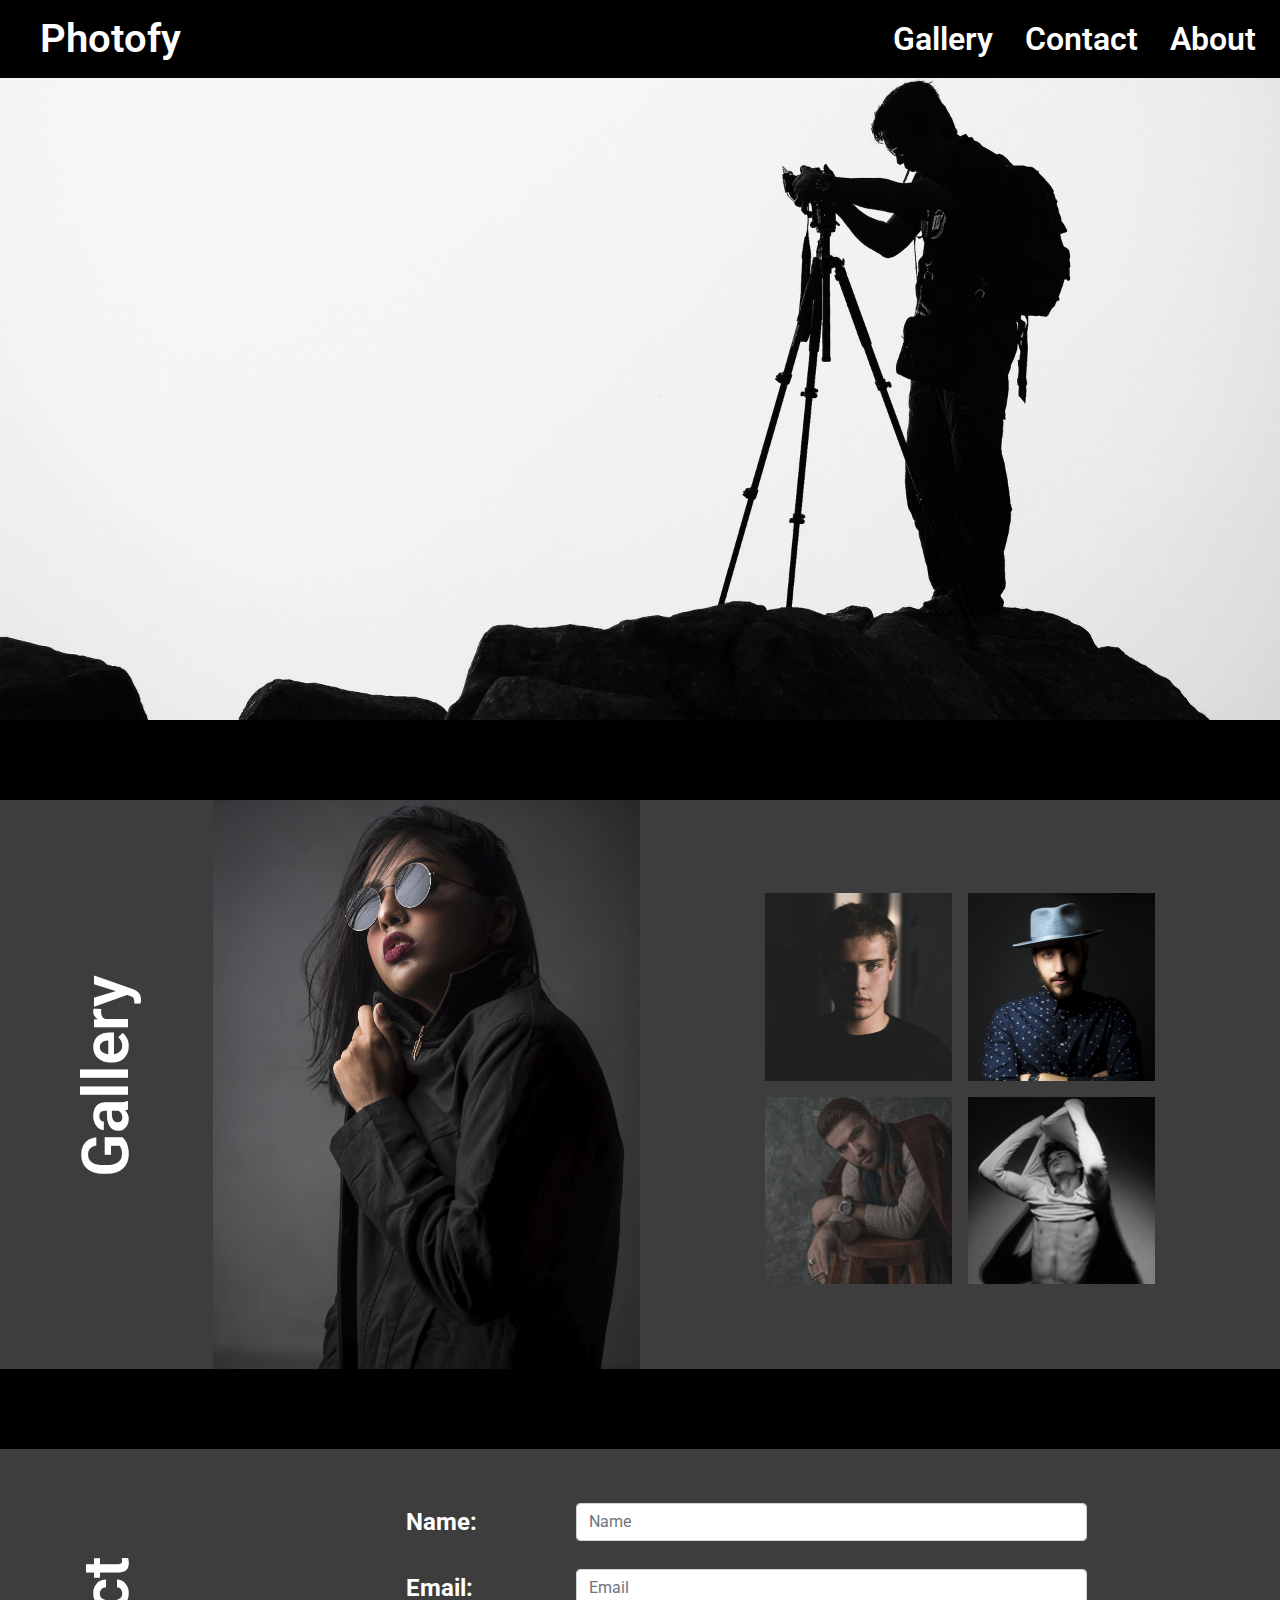
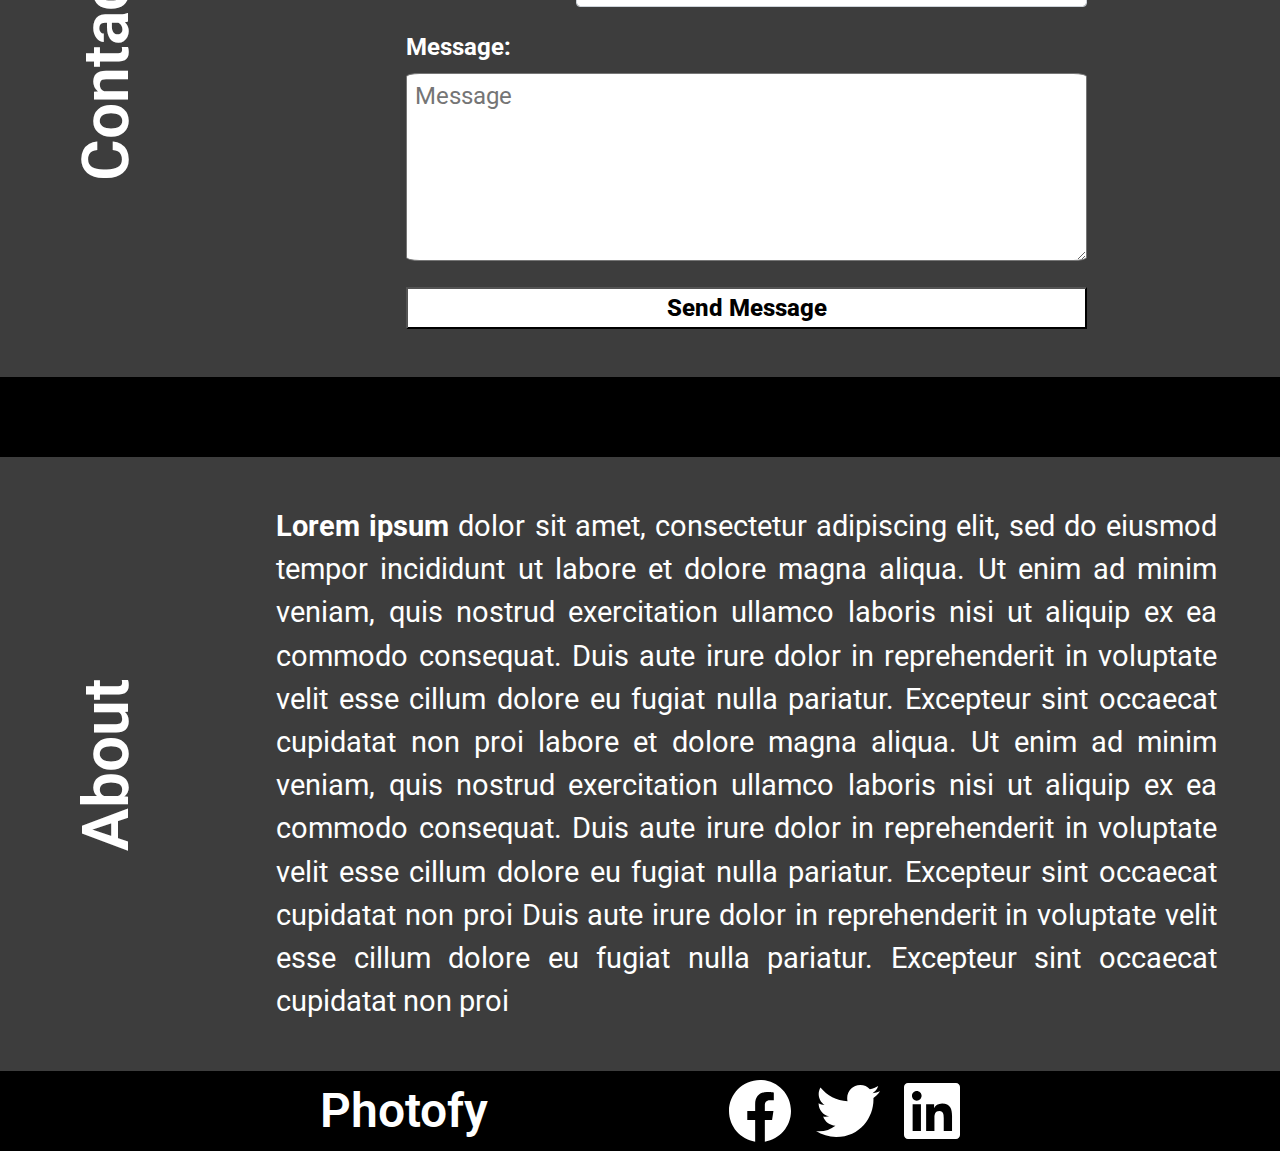
<file: index.html>
<!DOCTYPE html>
<html lang="en">
<head>
    <meta charset="UTF-8">
    <meta name="viewport" content="width=device-width, initial-scale=1.0">
    <meta http-equiv="X-UA-Compatible" content="ie=edge">
    <link rel="shortcut icon" href="img/favicon.png">
    <link rel="stylesheet" href="bootstrap.min.css">
    <link rel="stylesheet" href="styles.css">
    <link href="https://fonts.googleapis.com/css?family=Roboto&display=swap" rel="stylesheet">
    <script type="text/javascript" src="all.js"></script>

    <title>Photofy</title>
</head>
<body>
    <nav class="navigation navbar navbar-expand-lg pt-1 pb-1 position-absolute my-auto" style="z-index: 1000; width:100%;background-color: black!important;">
        <a href="#" class="navbar-brand ml-4 brand ">Photofy</a>

        <button class="navbar-toggler" style="height: 100%" type="button" data-toggle="collapse" data-target="#navbarSupportedContent" aria-controls="navbarSupportedContent" aria-expanded="false" aria-label="Toggle navigation">
                <span><i class="fa fa-bars fa-2x text-white burger"></i></span>
        </button>

        <div class="collapse navbar-collapse" id="navbarSupportedContent">
            <ul class="navbar-nav d-flex flex-column flex-lg-row ml-lg-auto w-100 justify-content-around align-items-center justify-content-lg-end" style="background-color: black">
                <li class="navbar-item">
                    <a href="#gallery" class="nav-link">Gallery</a>
                </li>
                <li class="navbar-item ml-lg-3">
                    <a href="#contact" class="nav-link">Contact</a>
                </li>
                <li class="navbar-item ml-lg-3">
                    <a href="#about" class="nav-link">About</a>
                </li>
            </ul>
        </div>
    </nav>
    <div id="carouselslides" class="carousel slide" data-ride="carousel">
        <div class="carousel-inner">
            <div class="carousel-item active">
                <img src="img/1.jpg" class="d-block w-100" alt="">
            </div>
            <div class="carousel-item">
                    <img src="img/2.jpg" class="d-block w-100" alt="">
            </div>
            <div class="carousel-item">
                    <img src="img/3.jpg" class="d-block w-100" alt="">
            </div>
        </div>
    </div>

    <div class="section-break d-lg-block d-none" id="gallery"></div>

    <div class="container-fluid" style="background-color: #3D3D3D">
        <div class="row">
            <div class="col-lg-2 text-rotate m-auto text-center headings">Gallery</div>

            <div class="col-lg-4 col-6 m-auto  p-0"><img class="w-100" src="img/5.jpg"></div>

            <div class="col-lg-6 m-auto ">
            <div class="container ">
                <div class="row">
                    <div class="col-2 p-2"></div>
                    <div class="col-4 p-2"><img src="img/6.jpg" class="w-100 " alt=""></div>
                    <div class="col-4 p-2"><img src="img/7.jpg" class="w-100 " alt=""></div>
                </div>
                <div class="row">
                        <div class="col-2 p-2"></div>
                        <div class="col-4 pt-2 px-2"><img src="img/8.jpg" class="w-100 " alt=""></div>
                        <div class="col-4 pt-2 px-2"><img src="img/9.jpg" class="w-100 " alt=""></div>
                </div>
            </div>
            </div>
        </div>
    </div>

    <div class="section-break d-lg-block d-none" id="contact"></div>

    <div class="container-fluid pb-5" style="background-color: #3D3D3D;padding: rem 0;">
            <div class="row">
                <div class="col-lg-2 text-rotate m-auto text-center headings">Contact</div>
    
                <div class="col-lg-10 font-weight-bold m-auto pt-5" style="color: white;font-size: 1.5rem;" >
                    
                    <form action="" class="" style="position: relative;top: 15%">

                        <div class="form-group row">

                            <div class="col-md-2"></div>
                            <div class="col-md-8 d-flex justify-content-between align-items-center">
                                <label for="name" class="col-form-label">Name:</label>
                                <div class="w-75"><input type="text" class="form-control" id="name" placeholder="Name" style=""></div> 
                            </div>
                        </div>

                        <div class="form-group row">
                            <div class="col-md-2"></div>
                            <div class="col-md-8 d-flex justify-content-between align-items-center">
                                <label for="email" class="col-form-label">Email:</label>
                                <div class="w-75"><input type="email" class="form-control" id="email" placeholder="Email"></div> 
                            </div>
                        </div>



                        <div class="form-group row">
                            <div class="col-md-2"></div>
                            <div class="col-md-8 mt-0">
                                <label for="textarea" class=" col-form-control mt-0">Message:</label>
                                <textarea name="message" id="textarea" cols="" rows="5" class="message-textarea px-2 pt-1 w-100" placeholder="Message"></textarea>
                            </div>
                        </div>

                        <div class="row">
                            <div class="col-md-2"></div>
                            <div class="col-md-8"><button class="w-100 message-button">Send Message</button></div>
                        </div>
                    </form>
                    
                </div>

            </div>
        </div>


        <div class="section-break d-lg-block d-none" id="about"></div>


        <div class="container-fluid" style="background-color: #3D3D3D;">
        <div class="row">
            <div class="col-lg-2 text-rotate m-auto text-center headings">About</div>
            <div class="col-lg-10 ">
            <p class="my-auto text-justify paragraph px-5 py-3 p-lg-5" style="position: relative;op:15%;"><strong>Lorem ipsum </strong>dolor sit amet, consectetur adipiscing elit, sed do eiusmod tempor incididunt ut 
                labore et dolore magna aliqua. Ut enim ad minim veniam, 
                quis nostrud exercitation ullamco laboris nisi ut aliquip ex ea commodo consequat. 
                Duis aute irure dolor in reprehenderit in voluptate velit esse cillum dolore eu fugiat nulla pariatur. 
                Excepteur sint occaecat cupidatat non proi labore et dolore magna aliqua. Ut enim ad minim veniam, 
                quis nostrud exercitation ullamco laboris nisi ut aliquip ex ea commodo consequat. 
                Duis aute irure dolor in reprehenderit in voluptate velit esse cillum dolore eu fugiat nulla pariatur. 
                Excepteur sint occaecat cupidatat non proi
                Duis aute irure dolor in reprehenderit in voluptate velit esse cillum dolore eu fugiat nulla pariatur. 
                Excepteur sint occaecat cupidatat non proi</p>
            </div>
        </div>                    
        </div>


        <div class="footer d-flex text-white w-50 justify-content-center align-items-center mx-auto">
            <div class="mr-auto footer-brand" >Photofy</div>
            <div class="social-media-icons f-icon ml-4"><i class="fab fa-facebook fa-4x"></i></div>
            <div class="social-media-icons t-icon ml-4"><i class="fab fa-twitter fa-4x"></i></div>
            <div class="social-media-icons l-icon ml-4"><i class="fab fa-linkedin fa-4x"></i></div>
        </div>

        







    <script type="text/javascript" src="jquery-3.4.1.min.js"></script>
    <script type="text/javascript" src="bootstrap.bundle.min.js"></script>
</body>
</html>
</file>
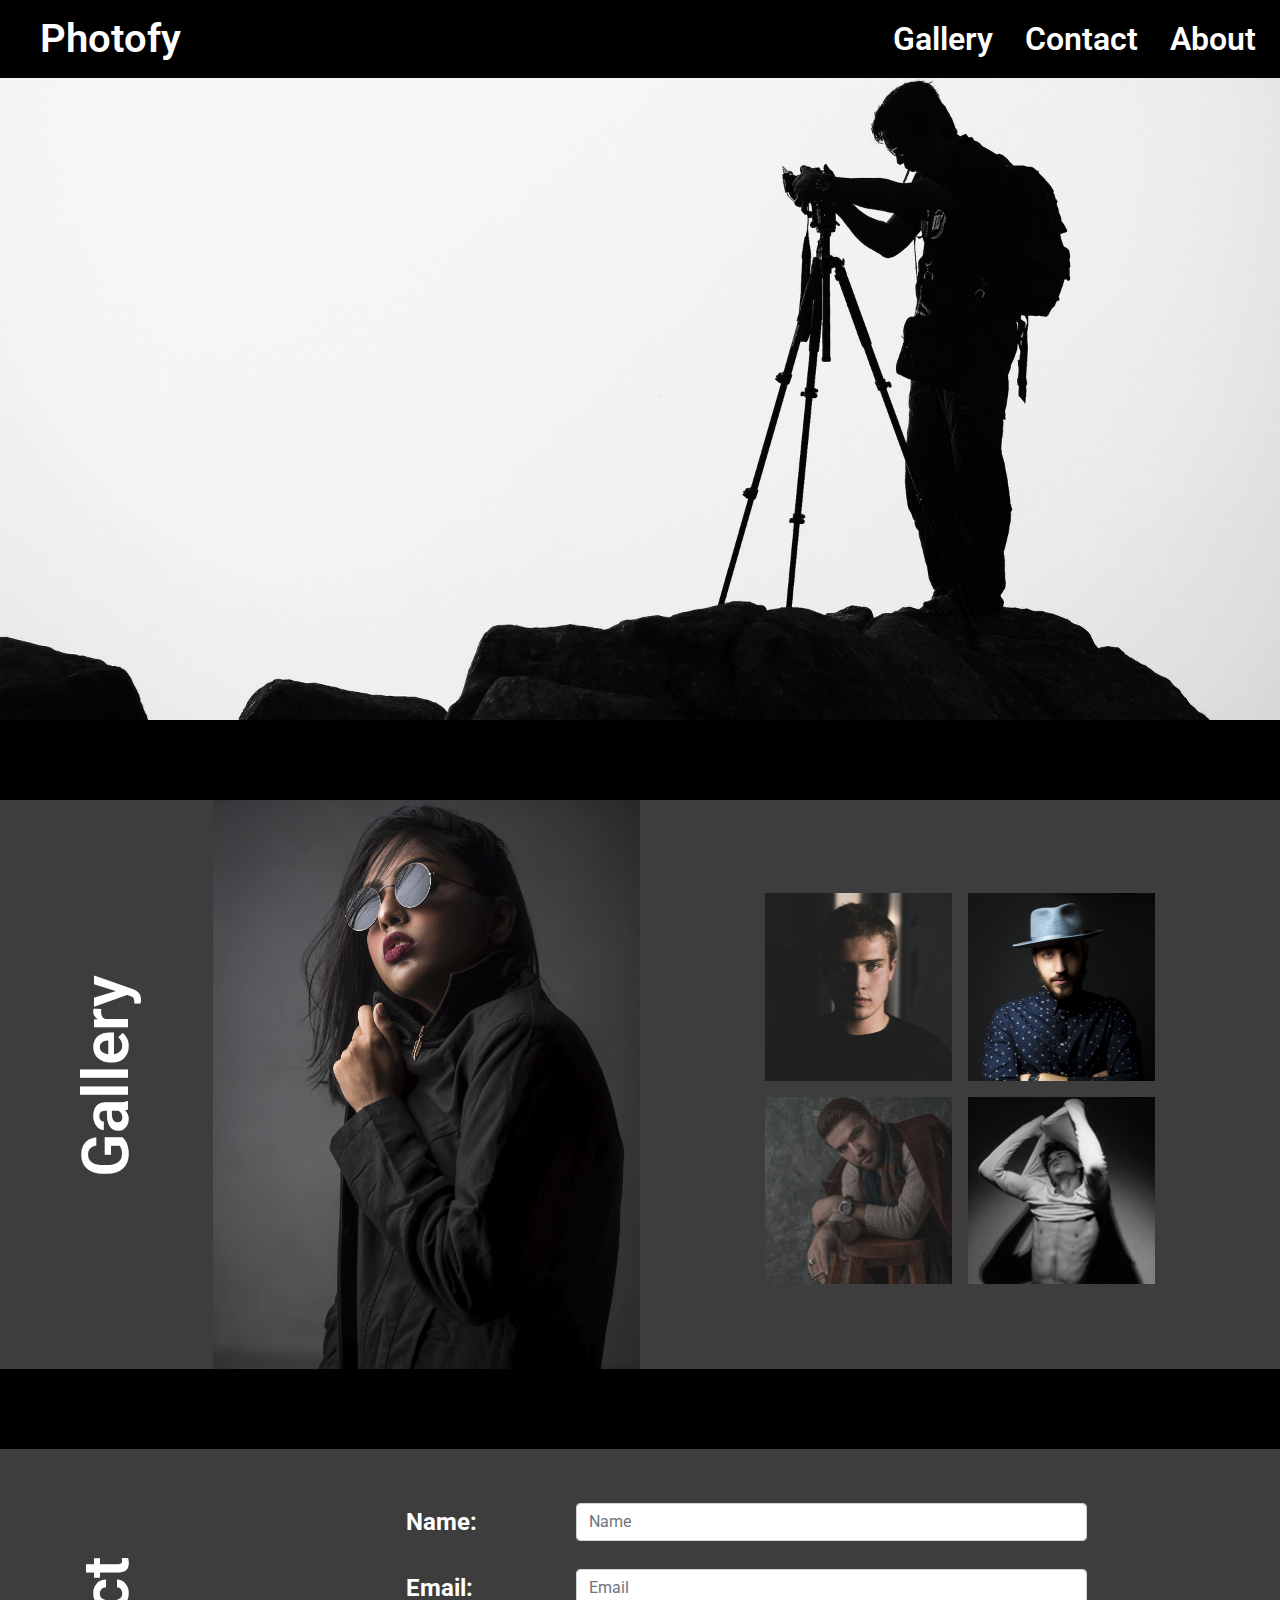
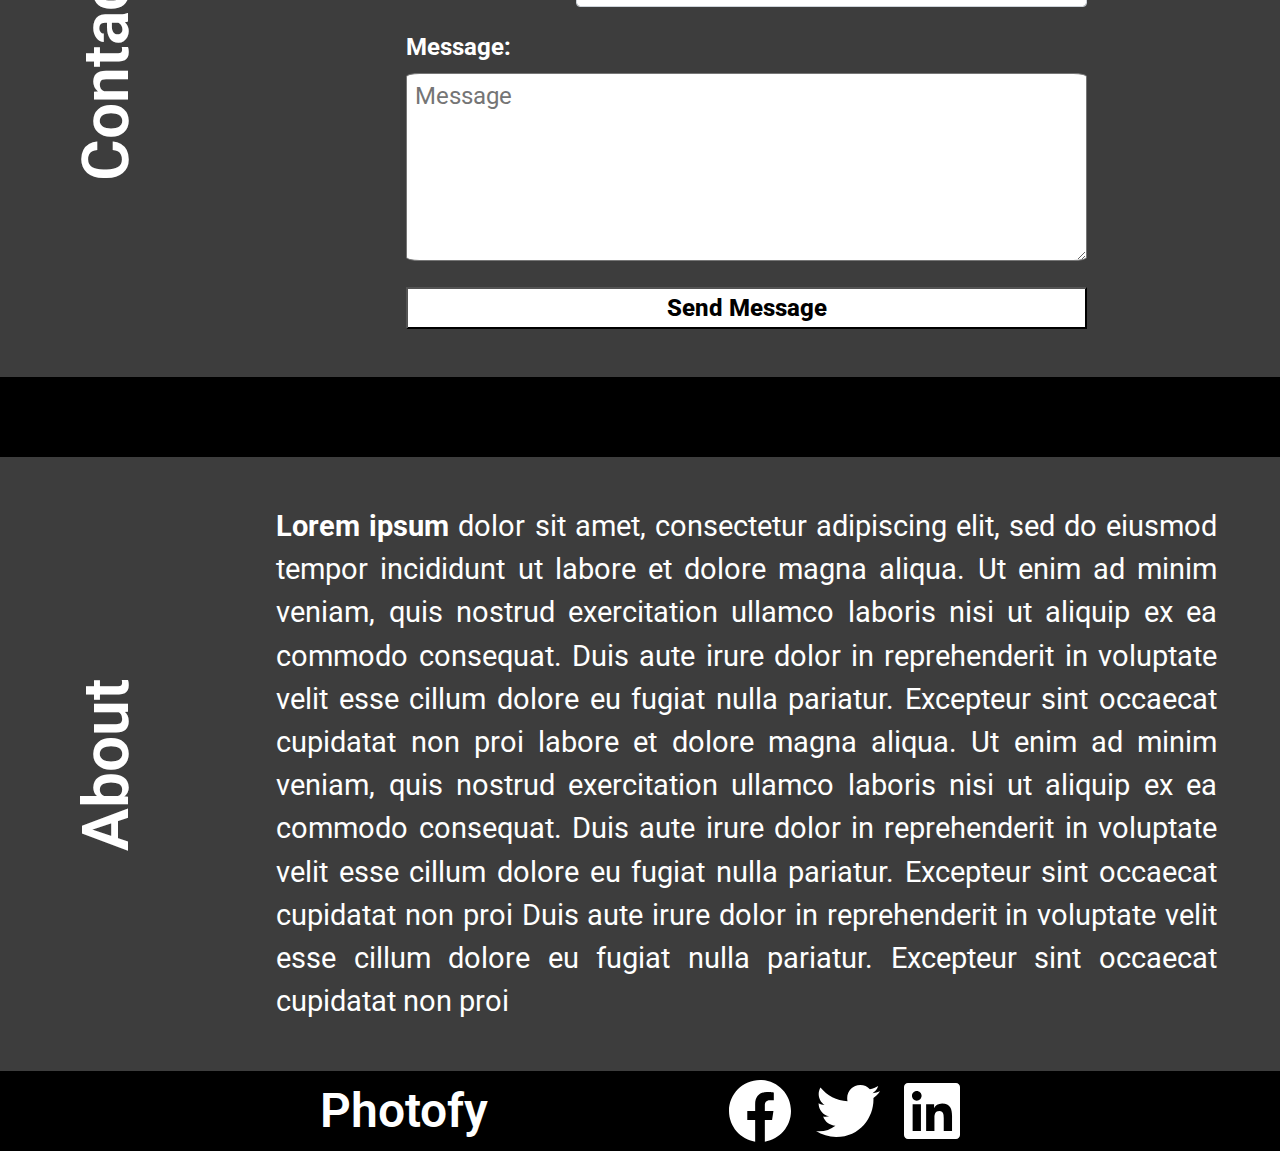
<file: photofy.html>
<!DOCTYPE html>
<html lang="en">
<head>
    <meta charset="UTF-8">
    <meta name="viewport" content="width=device-width, initial-scale=1.0">
    <meta http-equiv="X-UA-Compatible" content="ie=edge">
    <link rel="stylesheet" href="bootstrap.min.css">
    <link rel="stylesheet" href="styles.css">
    <link href="https://fonts.googleapis.com/css?family=Roboto&display=swap" rel="stylesheet">
    <script type="text/javascript" src="/all.js"></script>

    <title>Photofy</title>
</head>
<body>
    <nav class="navigation navbar navbar-expand-lg pt-1 pb-1 position-absolute my-auto" style="z-index: 1000; width:100%;background-color: black!important;">
        <a href="#" class="navbar-brand ml-4 brand ">Photofy</a>

        <button class="navbar-toggler" style="height: 100%" type="button" data-toggle="collapse" data-target="#navbarSupportedContent" aria-controls="navbarSupportedContent" aria-expanded="false" aria-label="Toggle navigation">
                <span><i class="fa fa-bars fa-2x text-white burger"></i></span>
        </button>

        <div class="collapse navbar-collapse" id="navbarSupportedContent">
            <ul class="navbar-nav d-flex flex-column flex-lg-row ml-lg-auto w-100 justify-content-around align-items-center justify-content-lg-end" style="background-color: black">
                <li class="navbar-item">
                    <a href="#gallery" class="nav-link">Gallery</a>
                </li>
                <li class="navbar-item ml-lg-3">
                    <a href="#contact" class="nav-link">Contact</a>
                </li>
                <li class="navbar-item ml-lg-3">
                    <a href="#about" class="nav-link">About</a>
                </li>
            </ul>
        </div>
    </nav>
    <div id="carouselslides" class="carousel slide" data-ride="carousel">
        <div class="carousel-inner">
            <div class="carousel-item active">
                <img src="img/1.jpg" class="d-block w-100" alt="">
            </div>
            <div class="carousel-item">
                    <img src="img/2.jpg" class="d-block w-100" alt="">
            </div>
            <div class="carousel-item">
                    <img src="img/3.jpg" class="d-block w-100" alt="">
            </div>
        </div>
    </div>

    <div class="section-break d-lg-block d-none" id="gallery"></div>

    <div class="container-fluid" style="background-color: #3D3D3D">
        <div class="row">
            <div class="col-lg-2 text-rotate m-auto text-center headings">Gallery</div>

            <div class="col-lg-4 col-6 m-auto  p-0"><img class="w-100" src="img/5.jpg"></div>

            <div class="col-lg-6 m-auto ">
            <div class="container ">
                <div class="row">
                    <div class="col-2 p-2"></div>
                    <div class="col-4 p-2"><img src="img/6.jpg" class="w-100 " alt=""></div>
                    <div class="col-4 p-2"><img src="img/7.jpg" class="w-100 " alt=""></div>
                </div>
                <div class="row">
                        <div class="col-2 p-2"></div>
                        <div class="col-4 pt-2 px-2"><img src="img/8.jpg" class="w-100 " alt=""></div>
                        <div class="col-4 pt-2 px-2"><img src="img/9.jpg" class="w-100 " alt=""></div>
                </div>
            </div>
            </div>
        </div>
    </div>

    <div class="section-break d-lg-block d-none" id="contact"></div>

    <div class="container-fluid pb-5" style="background-color: #3D3D3D;padding: rem 0;">
            <div class="row">
                <div class="col-lg-2 text-rotate m-auto text-center headings">Contact</div>
    
                <div class="col-lg-10 font-weight-bold m-auto pt-5" style="color: white;font-size: 1.5rem;" >
                    
                    <form action="" class="" style="position: relative;top: 15%">

                        <div class="form-group row">

                            <div class="col-md-2"></div>
                            <div class="col-md-8 d-flex justify-content-between align-items-center">
                                <label for="name" class="col-form-label">Name:</label>
                                <div class="w-75"><input type="text" class="form-control" id="name" placeholder="Name" style=""></div> 
                            </div>
                        </div>

                        <div class="form-group row">
                            <div class="col-md-2"></div>
                            <div class="col-md-8 d-flex justify-content-between align-items-center">
                                <label for="email" class="col-form-label">Email:</label>
                                <div class="w-75"><input type="email" class="form-control" id="email" placeholder="Email"></div> 
                            </div>
                        </div>



                        <div class="form-group row">
                            <div class="col-md-2"></div>
                            <div class="col-md-8 mt-0">
                                <label for="textarea" class=" col-form-control mt-0">Message:</label>
                                <textarea name="message" id="textarea" cols="" rows="5" class="message-textarea px-2 pt-1 w-100" placeholder="Message"></textarea>
                            </div>
                        </div>

                        <div class="row">
                            <div class="col-md-2"></div>
                            <div class="col-md-8"><button class="w-100 message-button">Send Message</button></div>
                        </div>
                    </form>
                    
                </div>

            </div>
        </div>


        <div class="section-break d-lg-block d-none" id="about"></div>


        <div class="container-fluid" style="background-color: #3D3D3D;">
        <div class="row">
            <div class="col-lg-2 text-rotate m-auto text-center headings">About</div>
            <div class="col-lg-10 ">
            <p class="my-auto text-justify paragraph px-5 py-3 p-lg-5" style="position: relative;op:15%;"><strong>Lorem ipsum </strong>dolor sit amet, consectetur adipiscing elit, sed do eiusmod tempor incididunt ut 
                labore et dolore magna aliqua. Ut enim ad minim veniam, 
                quis nostrud exercitation ullamco laboris nisi ut aliquip ex ea commodo consequat. 
                Duis aute irure dolor in reprehenderit in voluptate velit esse cillum dolore eu fugiat nulla pariatur. 
                Excepteur sint occaecat cupidatat non proi labore et dolore magna aliqua. Ut enim ad minim veniam, 
                quis nostrud exercitation ullamco laboris nisi ut aliquip ex ea commodo consequat. 
                Duis aute irure dolor in reprehenderit in voluptate velit esse cillum dolore eu fugiat nulla pariatur. 
                Excepteur sint occaecat cupidatat non proi
                Duis aute irure dolor in reprehenderit in voluptate velit esse cillum dolore eu fugiat nulla pariatur. 
                Excepteur sint occaecat cupidatat non proi</p>
            </div>
        </div>                    
        </div>


        <div class="footer d-flex text-white w-50 justify-content-center align-items-center mx-auto">
            <div class="mr-auto footer-brand" >Photofy</div>
            <div class="social-media-icons f-icon ml-4"><i class="fab fa-facebook fa-4x"></i></div>
            <div class="social-media-icons t-icon ml-4"><i class="fab fa-twitter fa-4x"></i></div>
            <div class="social-media-icons l-icon ml-4"><i class="fab fa-linkedin fa-4x"></i></div>
        </div>

        







    <script type="text/javascript" src="jquery-3.4.1.min.js"></script>
    <script type="text/javascript" src="bootstrap.bundle.min.js"></script>
</body>
</html>
</file>
<file: styles.css>
body{
    font-family: 'Roboto', sans-serif;
    background-color: black;
}


.section-break{
    width: 100%;
    height: 80px;
    background-color: black;
}
.text-rotate{
    transform: rotate(-90deg);
}
.message-textarea{
    border-radius: 2%;
    height: 
}
.burger{

}
.message-button{
    border-radius: 1%;
    background-color: white;
    font-weight: 800;
}
.footer{
    height: 100px;
    background-color: black;
    font-size: 1rem;
}
.social-media-icons{
}
.navigation{
    height: 100p;
    font-size: 2.2rem;
    color: white;
    background-color: black; 
}
.brand{
    font-size: 2.5rem;
    color: white;
    font-weight: 600;
}
.nav-link{
    color: white;
    font-weight: 600;
}
.headings{
    font-weight: 600;
    font-size: 4rem;
    color: white;
}
a:hover{
    color: #C9C9C9;
}
.paragraph{
    font-size: 2.2rem;
    color: white;
}
.footer-brand{
    font-size: 3rem;
    font-weight:600;
}
.footer{
    font-size: 1rem;
    height: 80px;
}
.f-icon:hover{
    color: #3b5998;
}
.t-icon:hover{
    color: #1da1f2;
}
.l-icon:hover{
    color: #0077b5;
}









@media (max-width: 1600px){
    .navigation{
        height: 80p;
        font-size: 2rem;
        color: white;
    }
}
@media (max-width: 1400px){
    .paragraph{
        font-size: 1.5rem;
    }
}
@media (max-width: 1700px){
    .paragraph{
        font-size: 1.8rem;
    }
}
@media (max-width:1250px){
    .paragraph{
        font-size: 1.2rem;
    }
    .navigation{
        height: 70p;
        font-size: 2rem;
        color: white;
        background-color: black; 
    }
}
@media (max-width: 991px){
    .brand{
        font-size: 2.3rem;
    }
    
    .text-rotate{
        transform: rotate(0deg);
    }
    .headings{
        background-color: black;
        font-size: 2.5rem
    }
    .navigation{
        height: 80p;
        font-size: 2rem;
        color: white;
        background-color: black; 
    }
    .paragraph{
        color:white;
        font-size: 1rem;
    }
    .footer-brand{
        font-size:2.5rem;
        font-weight:600;
    }
    .footer{
        font-size: .5rem;
        height: 80px;
    }
    /*size of about and contact; media queries; textjustifyabout; textsizes*/
}
@media (max-width: 767px){
    .footer-brand{
        font-size: 2rem;
        font-weight:600;
    }
    .footer{
        font-size: .5rem;
        height: 70px;
    }
}
@media (max-width: px){
}
</file>
